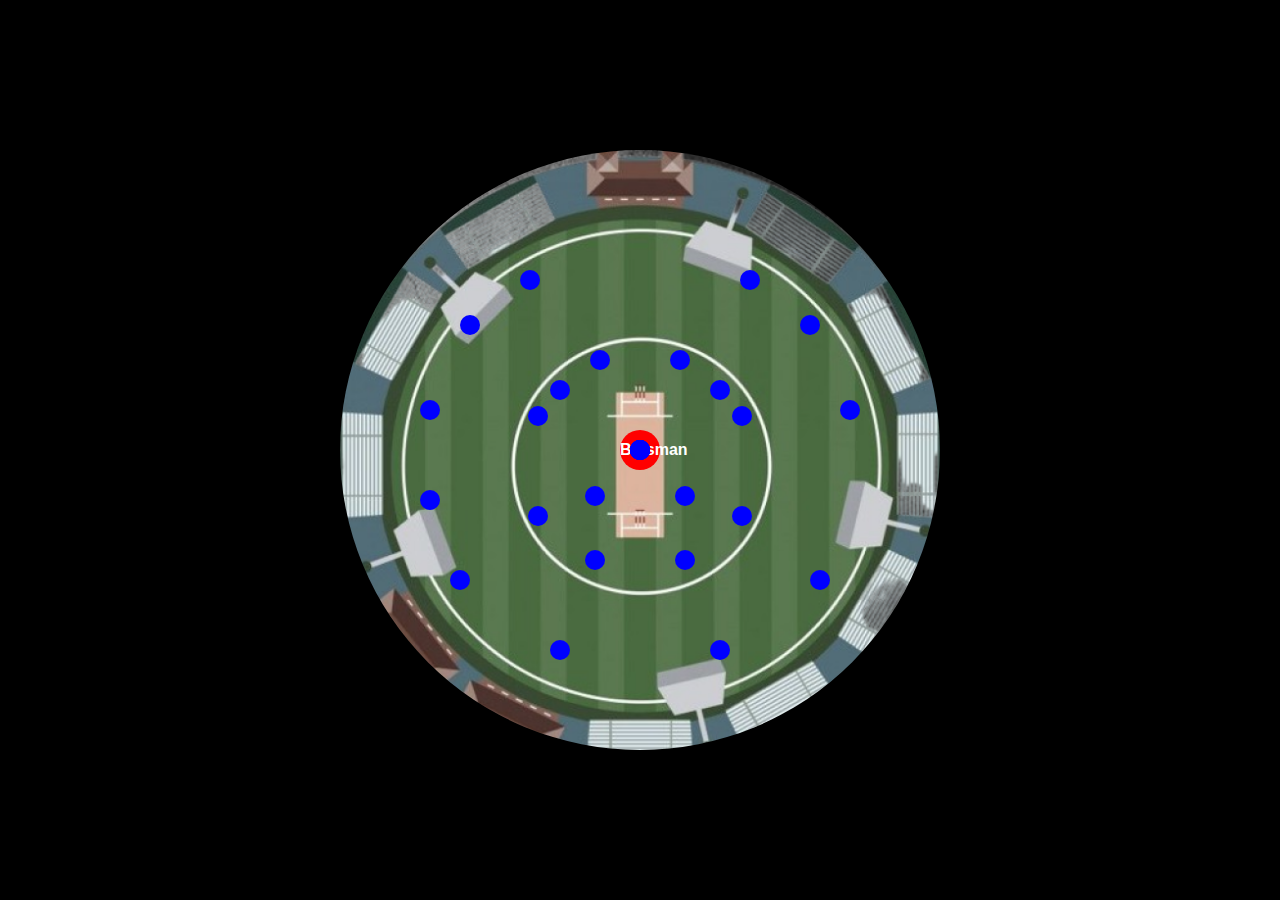
<file: index.html>
<!DOCTYPE html>
<html lang="en">
<head>
    <meta charset="UTF-8">
    <meta name="viewport" content="width=device-width, initial-scale=1.0">
    <title>Cricket Field Interface</title>
    <link rel="stylesheet" href="style.css">
</head>
<body>
    <div class="field">
        <!-- Batsman position at the center -->
        <div class="batsman">Batsman</div>

        <!-- Fielder positions -->
        <div class="fielder" id="fielder1" data-active="false"></div>
        <div class="fielder" id="fielder2" data-active="false"></div>
        <div class="fielder" id="fielder3" data-active="false"></div>
        <div class="fielder" id="fielder4" data-active="false"></div>
        <div class="fielder" id="fielder5" data-active="false"></div>
        <div class="fielder" id="fielder6" data-active="false"></div>
        <div class="fielder" id="fielder7" data-active="false"></div>
        <div class="fielder" id="fielder8" data-active="false"></div>
        <div class="fielder" id="fielder9" data-active="false"></div>
        <div class="fielder" id="fielder10" data-active="false"></div>
        <div class="fielder" id="fielder11" data-active="false"></div>
        <div class="fielder" id="fielder12" data-active="false"></div>
        <div class="fielder" id="fielder13" data-active="false"></div>
        <div class="fielder" id="fielder14" data-active="false"></div>
        <div class="fielder" id="fielder15" data-active="false"></div>
        <div class="fielder" id="fielder16" data-active="false"></div>
        <div class="fielder" id="fielder17" data-active="false"></div>
        <div class="fielder" id="fielder18" data-active="false"></div>
        <div class="fielder" id="fielder19" data-active="false"></div>
        <div class="fielder" id="fielder20" data-active="false"></div>
        <div class="fielder" id="fielder21" data-active="false"></div>
        <div class="fielder" id="fielder22" data-active="false"></div>
        <div class="fielder" id="fielder23" data-active="false"></div>
        <div class="fielder" id="fielder24"></div>
        <div class="fielder" id="fielder25"></div>
        <div class="fielder" id="fielder26"></div>
        <div class="fielder" id="fielder27"></div>
        <div class="fielder" id="fielder28"></div>
        <div class="fielder" id="fielder29"></div>
        <div class="fielder" id="fielder30"></div>
        <div class="fielder" id="fielder31"></div>
        <!-- Add more fielder divs as needed -->
    </div>

    <script src="script.js"></script>
</body>
</html>
</file>
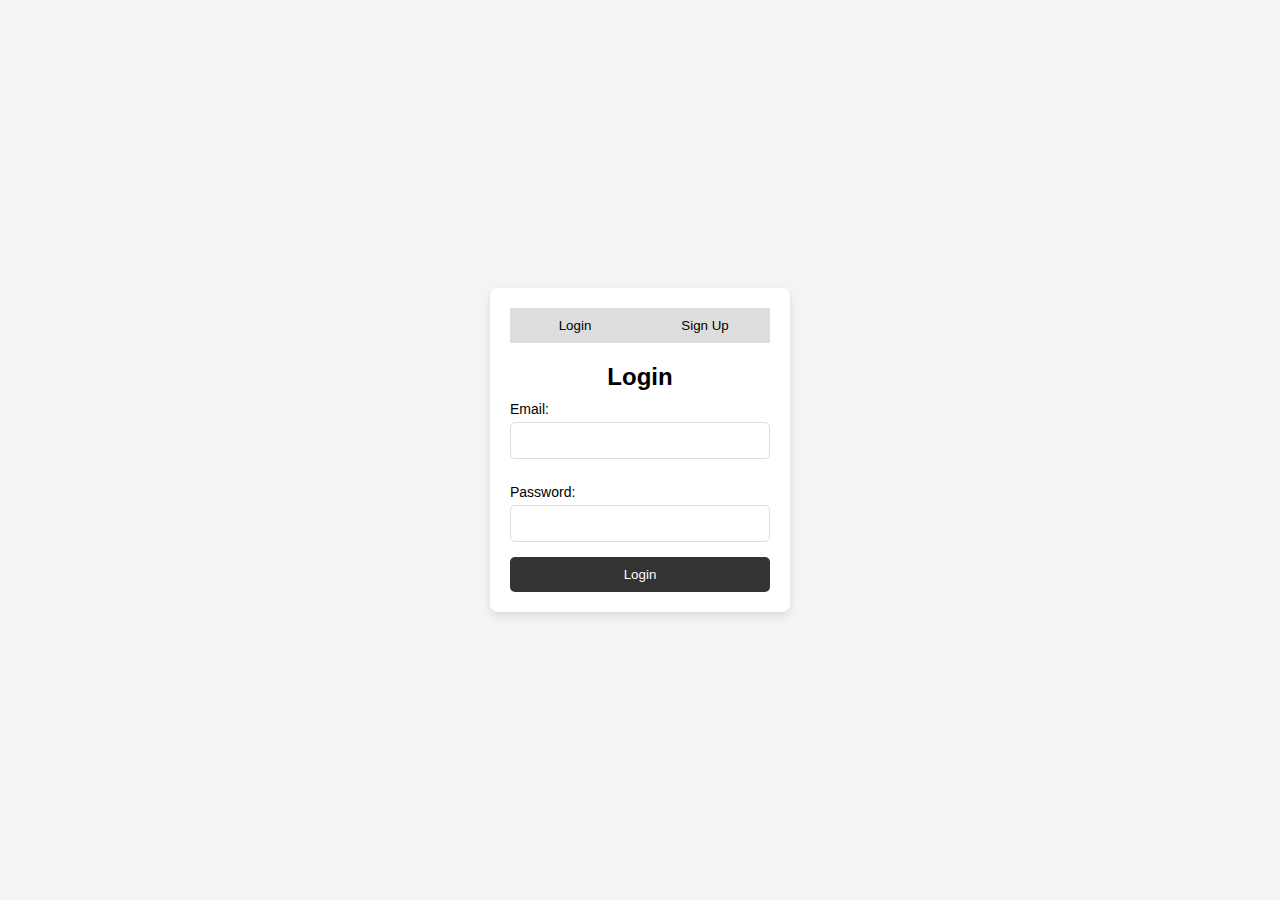
<file: login.html>
<!DOCTYPE html>
<html lang="en">
<head>
    <meta charset="UTF-8">
    <meta name="viewport" content="width=device-width, initial-scale=1.0">
    <title>Sign Up / Login</title>
    <link rel="stylesheet" href="auth_style.css"> <!-- Link to CSS file -->
</head>
<body>

    <div class="container">
        <!-- Toggle Buttons -->
        <div class="toggle">
            <button id="loginBtn" onclick="showLogin()">Login</button>
            <button id="signupBtn" onclick="showSignup()">Sign Up</button>
        </div>

        <!-- Login Form -->
        <div class="form-container" id="loginForm">
            <h2>Login</h2>
            <form onsubmit="return login()"></form>
            <form action="/login" method="POST">
                <label for="login-email">Email:</label>
                <input type="email" id="login-email" name="email" required>
                
                <label for="login-password">Password:</label>
                <input type="password" id="login-password" name="password" required>
                
                <button type="submit" class="submit-btn">Login</button>
            </form>
        </div>

        <!-- Signup Form -->
        <div class="form-container" id="signupForm">
            <h2>Sign Up</h2>
            <form action="/signup" method="POST">
                <label for="signup-name">Full Name:</label>
                <input type="text" id="signup-name" name="name" required>
                
                <label for="signup-email">Email:</label>
                <input type="email" id="signup-email" name="email" required>
                
                <label for="signup-password">Password:</label>
                <input type="password" id="signup-password" name="password" required>
                
                <button type="submit" class="submit-btn">Sign Up</button>
            </form>
        </div>
    </div>

    <script>
        // JavaScript to toggle between login and signup forms
        function showLogin() {
            document.getElementById("loginForm").style.display = "block";
            document.getElementById("signupForm").style.display = "none";
        }

        function showSignup() {
            document.getElementById("loginForm").style.display = "none";
            document.getElementById("signupForm").style.display = "block";
        }

        // Show login form by default
        showLogin();
    </script>

</body>
</html>
</file>
<file: style.css>
body {
    background-color: black;
    display: flex;
    justify-content: center;
    align-items: center;
    height: 100vh;
    margin: 0;
    font-family: Arial, sans-serif;
}

.field {
    position: relative;
    width: 600px;
    height: 600px;
    background: url('Field_bg.png') no-repeat center center;
    background-size: cover;
    border-radius: 50%;
    display: flex;
    justify-content: center;
    align-items: center;
}

.batsman {
    width: 40px;
    height: 40px;
    background: red;
    border-radius: 50%;
    text-align: center;
    line-height: 40px;
    color: white;
    font-weight: bold;
}

.fielder {
    width: 20px;
    height: 20px;
    background-color: blue;
    border-radius: 50%;
    position: absolute;
    cursor: pointer;
    transition: transform 0.2s, background-color 0.2s;
}

.fielder.active {
    background-color: rgb(255, 80, 80); /* Active state color */
    transform: scale(1.2); /* Slightly enlarge to indicate activation */
}

#fielder1 { position:absolute; bottom: 460px; left: 400px; } /* Deep Fine Leg*/
#fielder2 { position: absolute; bottom: 415px; left: 460px; }/* Deep Backward Square Leg*/
#fielder3 { position: absolute; bottom: 330px; left: 500px; }/* Deep square Leg*/
#fielder4 { position:absolute; bottom: 460px; right: 400px; } /* Deep Third Man*/
#fielder5 { position: absolute; bottom: 415px; right: 460px; }/* Deep Backward Point*/
#fielder6 { position: absolute; bottom: 330px; right: 500px; }/* Deep Point*/
#fielder7 { position: absolute; top: 420px; left: 470px; }/* Deep Mid Wicket*/
#fielder8 { position:absolute; top: 490px; left: 370px; } /* Long On*/
#fielder9 { position:absolute; top: 490px; right: 370px; } /* Long Off*/
#fielder10 { position: absolute; top: 420px; right: 470px; }/* Deep Cover*/
#fielder11 { position: absolute; top: 340px; right: 500px; }/* Deep Extra Cover*/
#fielder12 { position:absolute; top: 200px; right: 330px; } /* Third Man*/
#fielder13 { position:absolute; top: 230px; right: 370px; } /* Gully*/
#fielder14 { position:absolute; top: 256px; right: 392px; } /* Point*/
#fielder15 { position:absolute; top: 200px; left: 330px; } /* Fine Leg*/
#fielder16 { position:absolute; top: 230px; left: 370px; } /* Backward Square Leg*/
#fielder17 { position:absolute; top: 256px; left: 392px; } /* Square Leg*/
#fielder18 { position:absolute; top: 356px; right: 392px; } /* Cover*/
#fielder19 { position:absolute; top: 336px; right: 335px; } /* Silly Mid Off*/
#fielder20 { position:absolute; top: 400px; right: 335px; } /* Mid Off*/
#fielder21 { position:absolute; top: 356px; left: 392px; } /* Mid Wicket*/
#fielder22 { position:absolute; top: 336px; left: 335px; } /* Silly Mid On*/
#fielder23 { position:absolute; top: 400px; left: 335px; } /* Mid On*/
/* Add CSS positioning for more fielder divs */
</file>
<file: auth_style.css>
/* Basic Reset */
* {
    margin: 0;
    padding: 0;
    box-sizing: border-box;
}

body {
    display: flex;
    justify-content: center;
    align-items: center;
    height: 100vh;
    font-family: Arial, sans-serif;
    background-color: #f4f4f4;
}

.container {
    background-color: #fff;
    padding: 20px;
    border-radius: 8px;
    box-shadow: 0 4px 8px rgba(0, 0, 0, 0.1);
    width: 300px;
    text-align: center;
}

/* Toggle Buttons */
.toggle {
    display: flex;
    justify-content: space-between;
    margin-bottom: 20px;
}

.toggle button {
    flex: 1;
    padding: 10px;
    background-color: #ddd;
    border: none;
    cursor: pointer;
    transition: background-color 0.3s;
}

.toggle button:hover {
    background-color: #ccc;
}

.toggle button:focus {
    outline: none;
    background-color: #ff6b6b;
    color: #fff;
}

/* Form Styles */
.form-container {
    display: none; /* Hidden by default, toggled via JavaScript */
}

.form-container h2 {
    font-size: 24px;
    margin-bottom: 10px;
}

.form-container label {
    display: block;
    font-size: 14px;
    margin: 10px 0 5px;
    text-align: left;
}

.form-container input {
    width: 100%;
    padding: 10px;
    border: 1px solid #ddd;
    border-radius: 5px;
    margin-bottom: 15px;
}

.submit-btn {
    width: 100%;
    padding: 10px;
    background-color: #333;
    color: #fff;
    border: none;
    border-radius: 5px;
    cursor: pointer;
    transition: background-color 0.3s;
}

.submit-btn:hover {
    background-color: #555;
}
</file>
